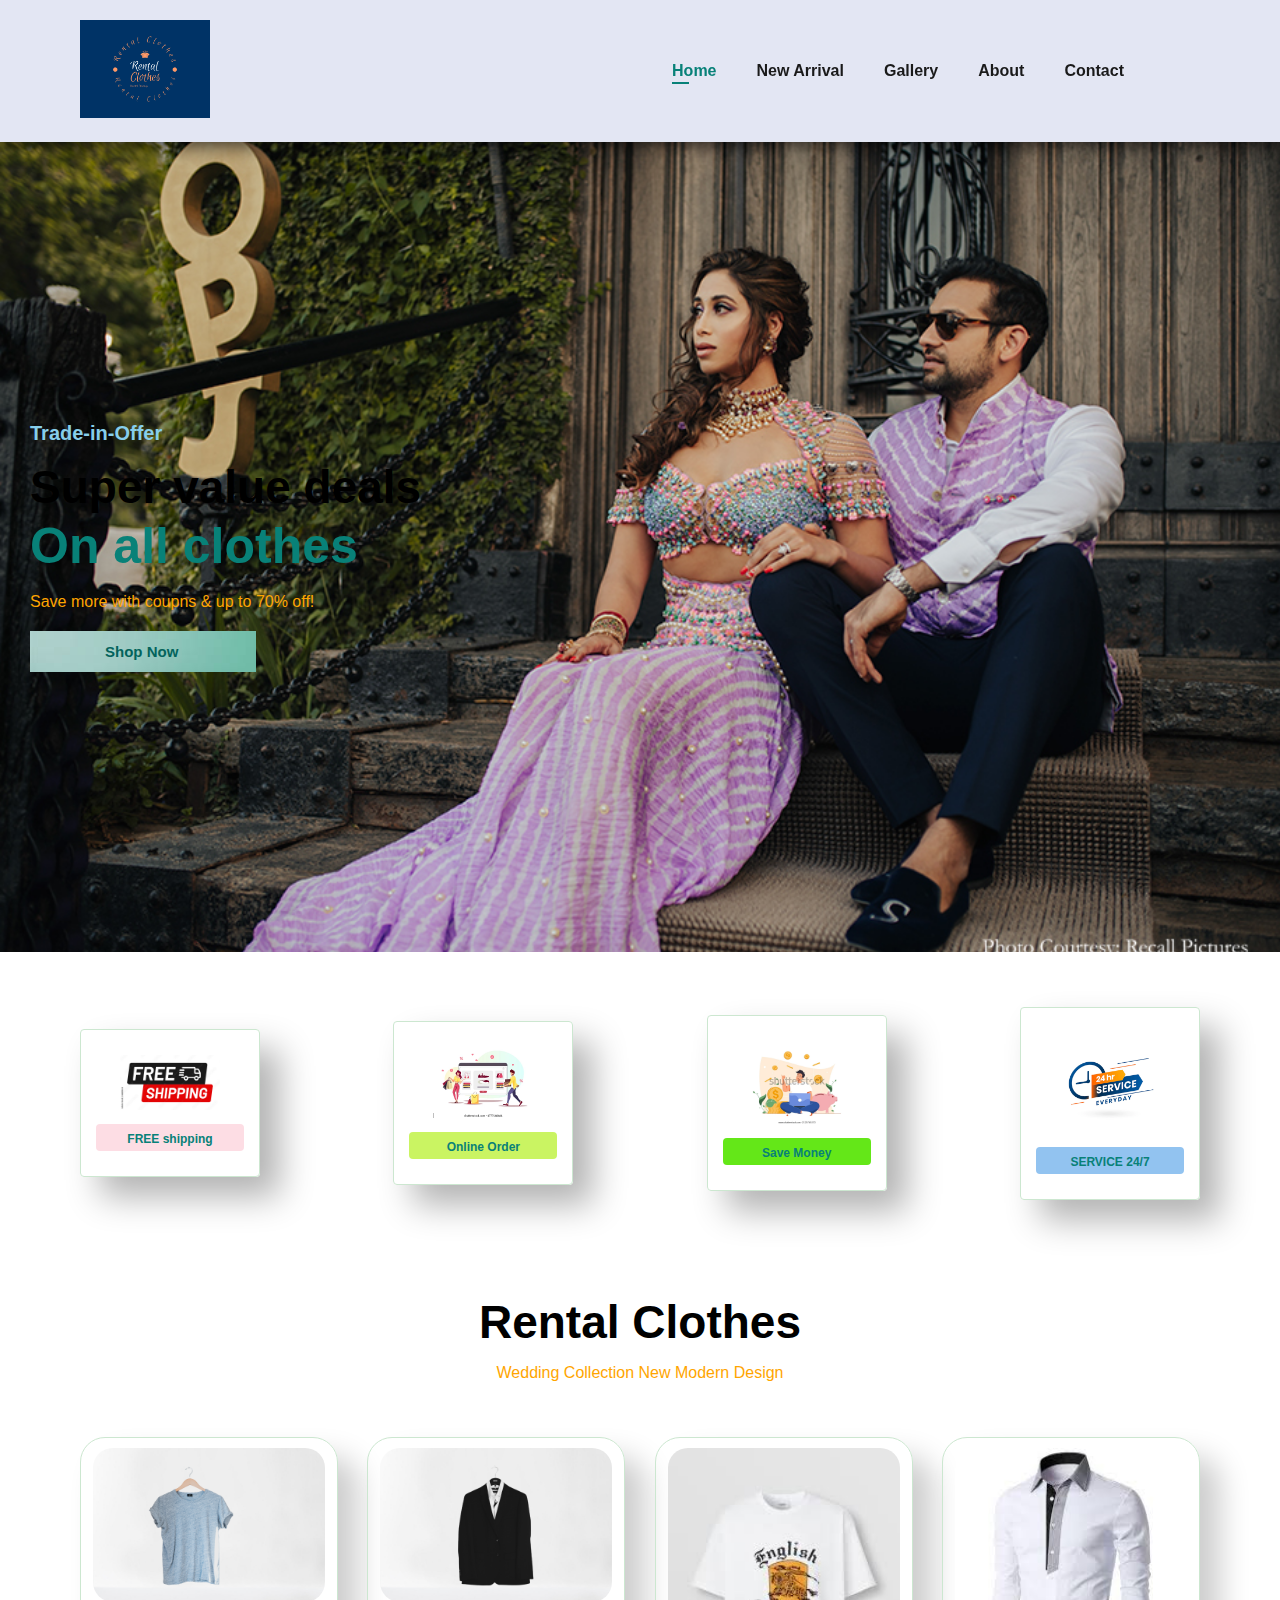
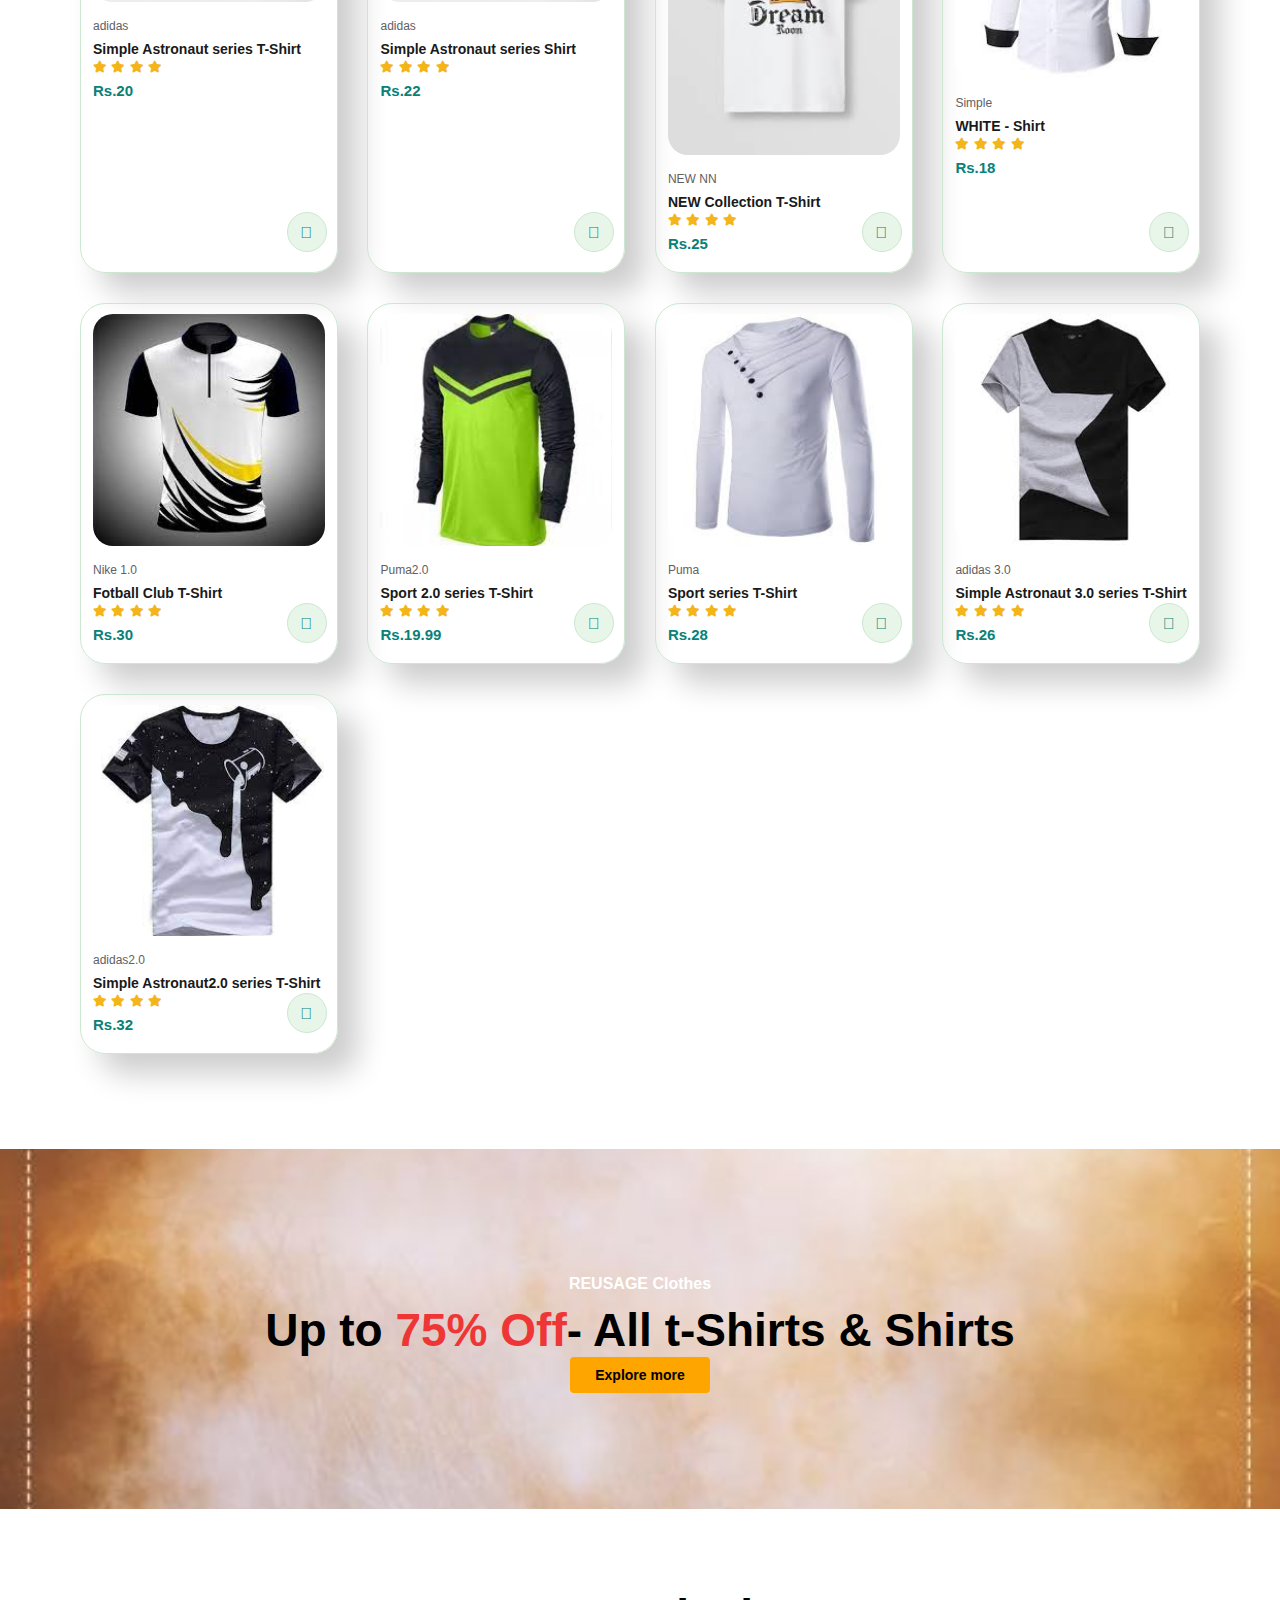
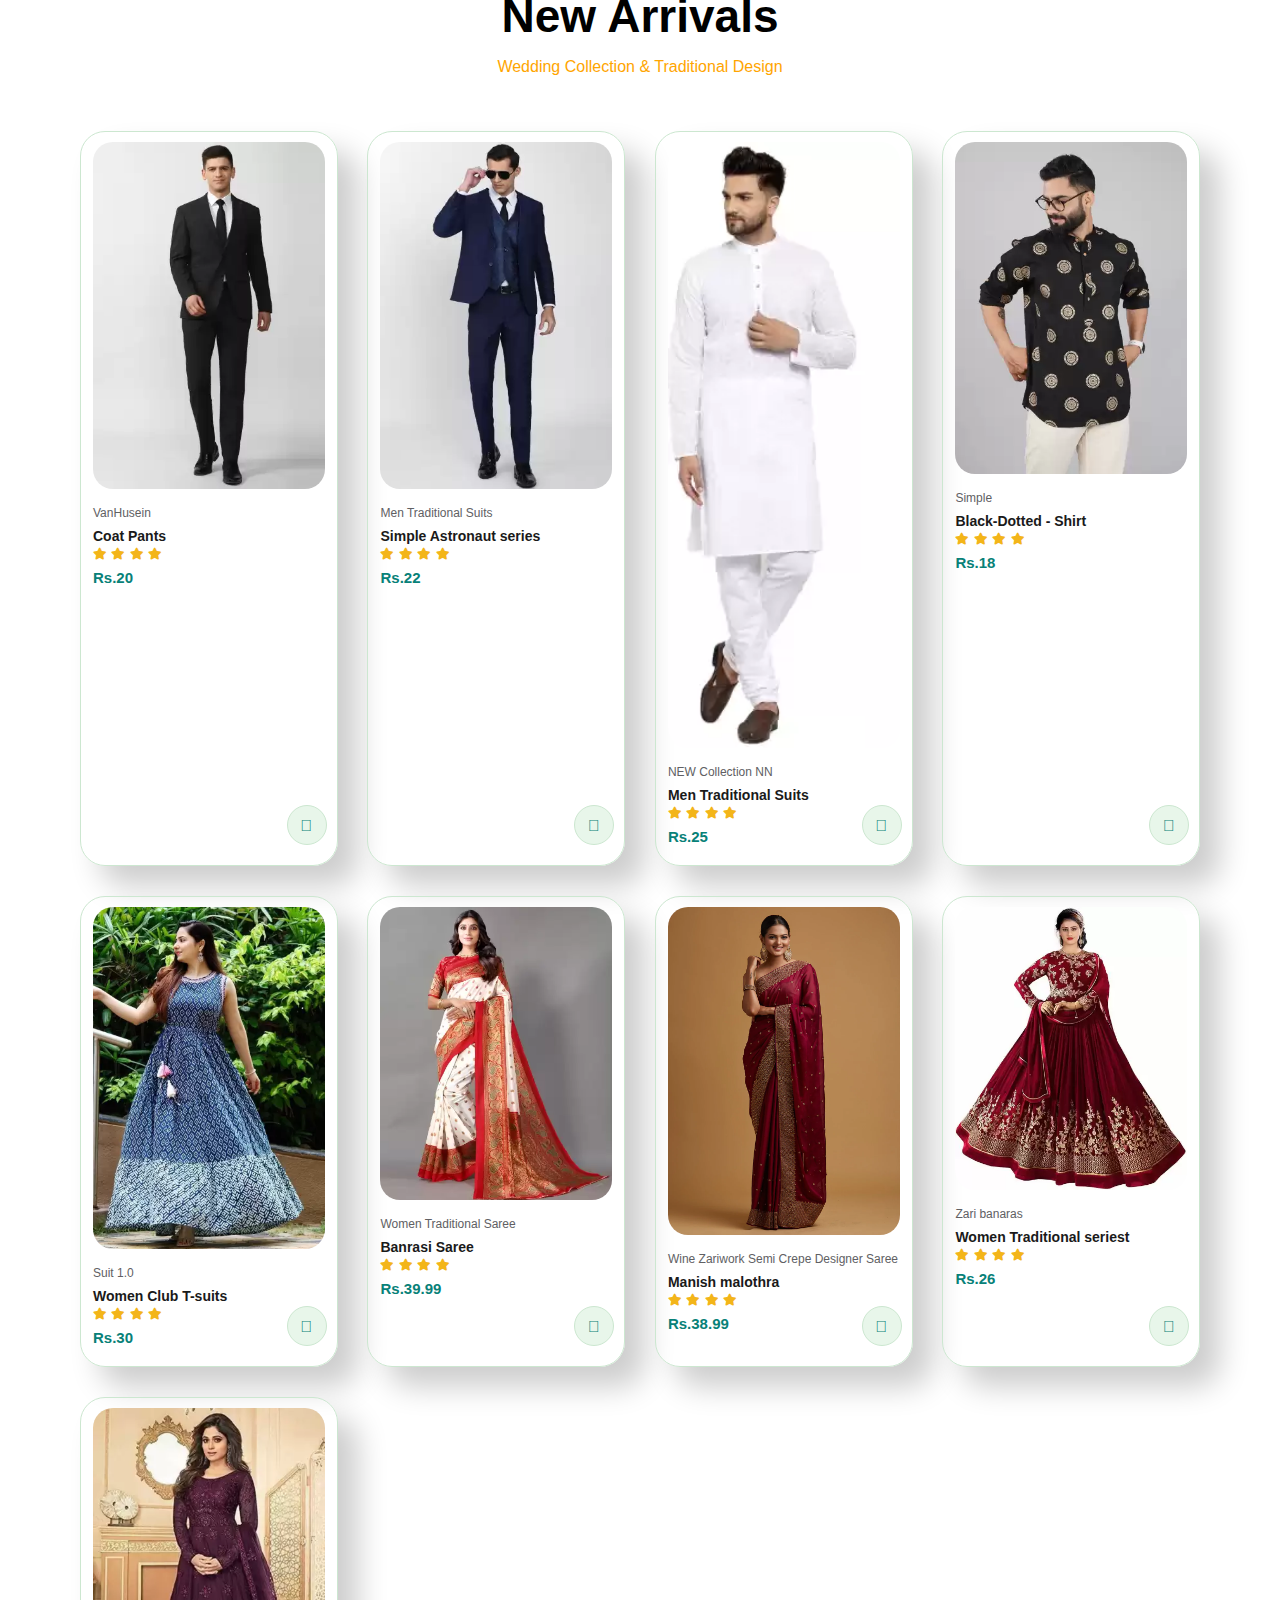
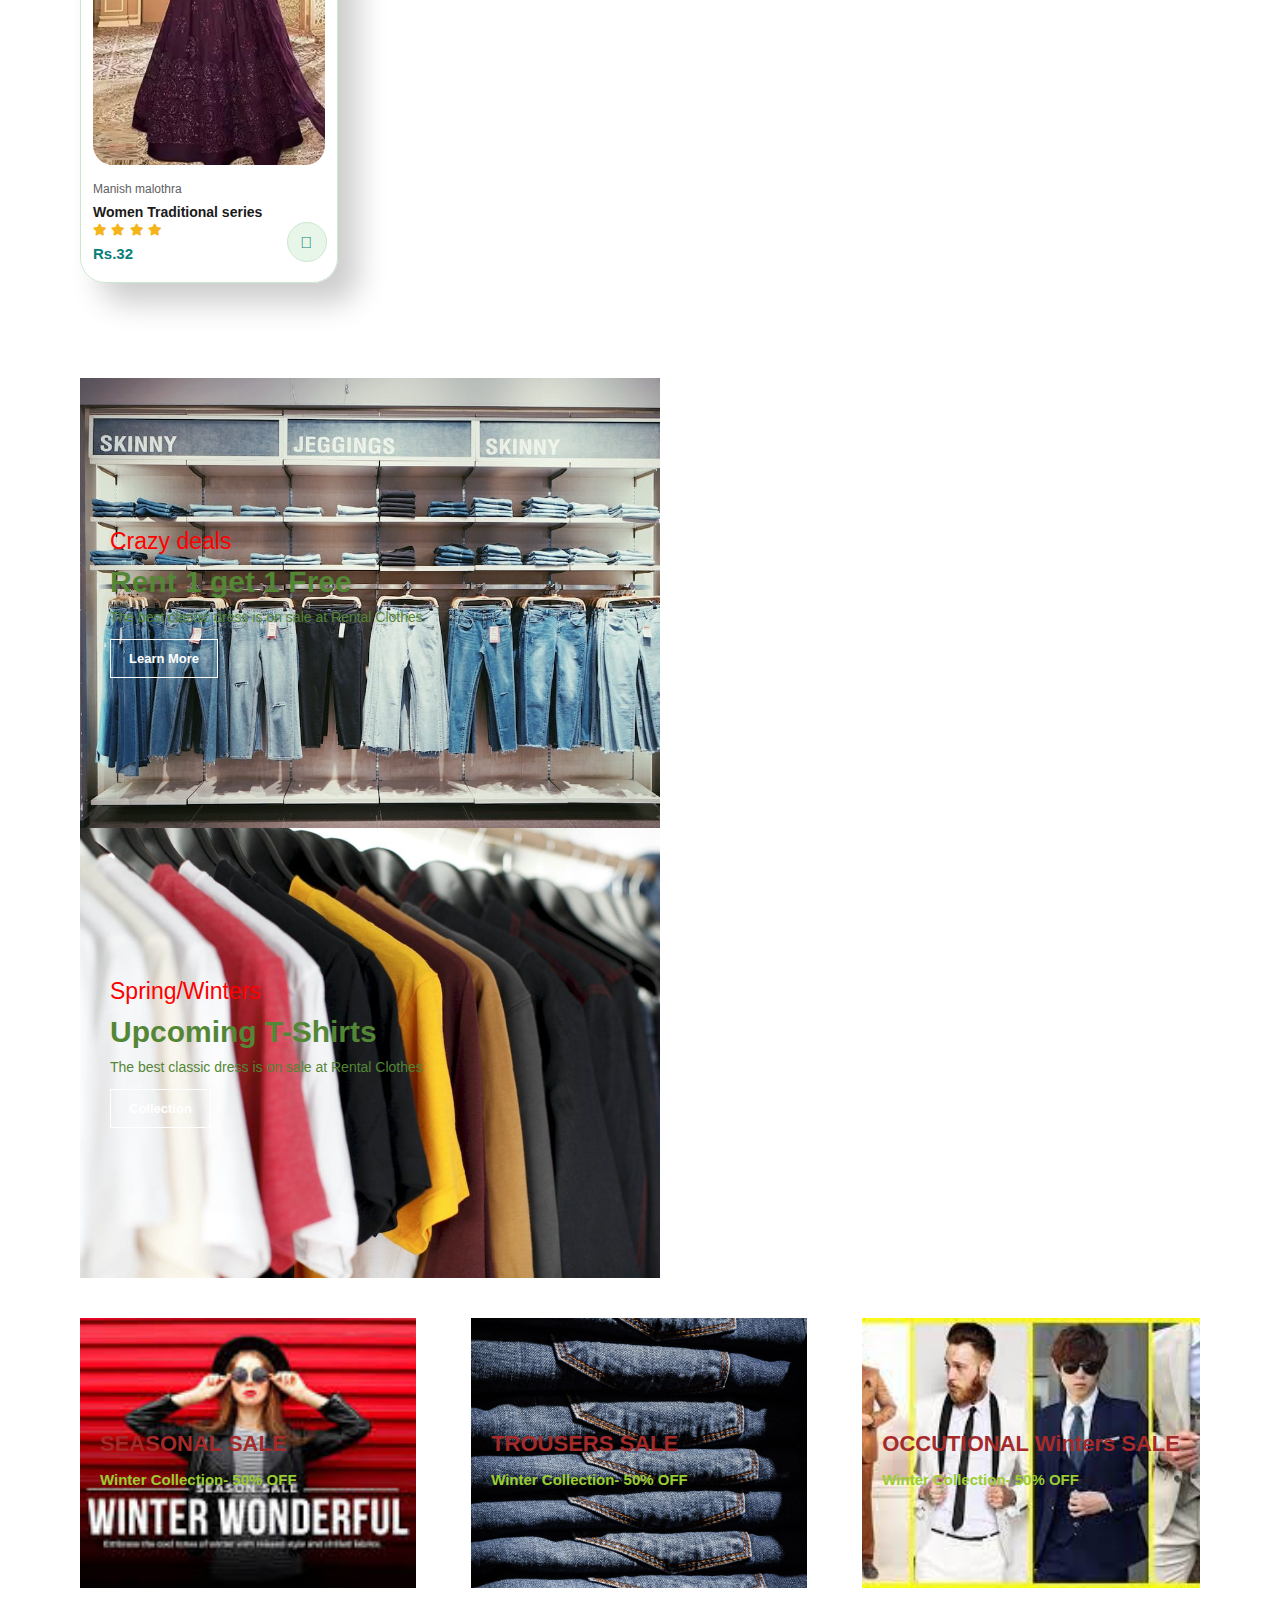
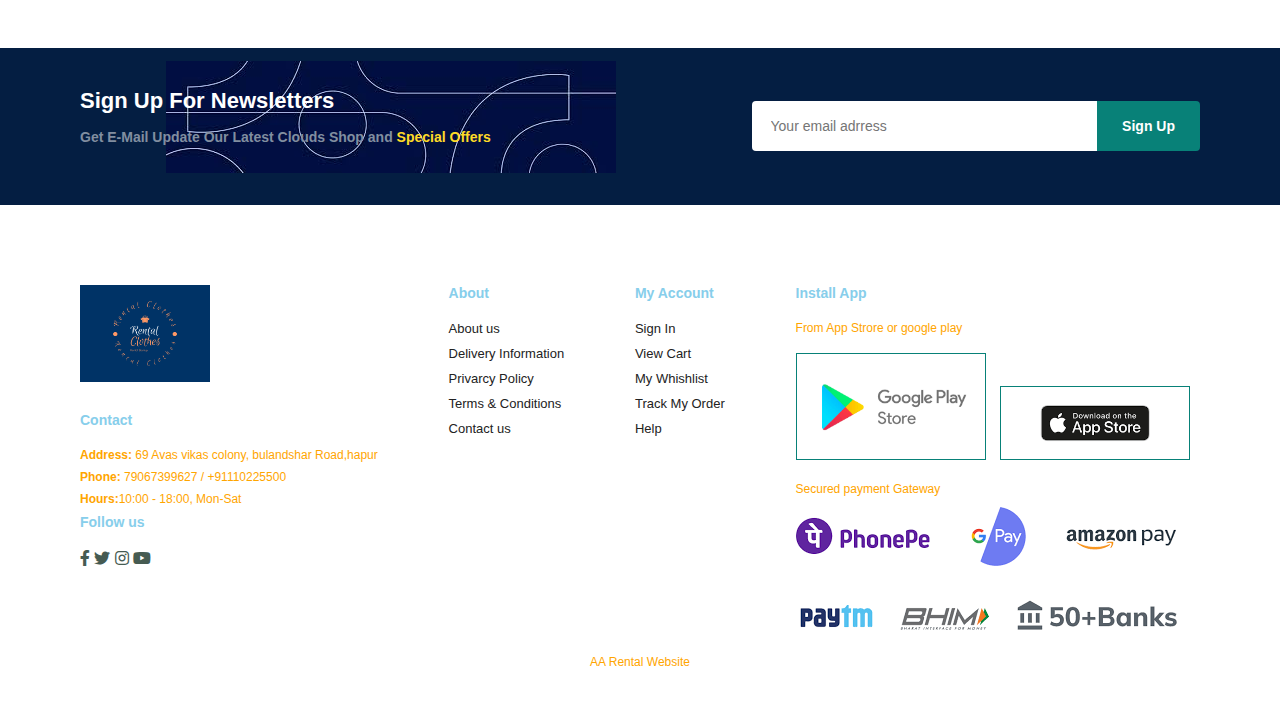
<file: index.html>
<!DOCTYPE html>
<html lang="en">

<head>
    <meta charset="UTF-8">
    <meta http-equiv="X-UA-Compatible" content="IE=edge">
    <meta name="viewport" content="width=device-width, initial-scale=1.0">
    <title>Rental Cloth</title>
    <link rel="stylesheet" href="styles.css">

    <link rel="stylesheet" href="https://pro.fontawesome.com/releases/v5.10.0/css/all.css" />
    
</head>

<body>
    <section id="header">
        <a href="#"><img src="logo.png" class="logo" alt="" width="130em"></a>

        <div>
            <ul id="navbar">
                <li><a class="active" href="Home.html">Home</a></li>
                <li><a href="New Arrival.html">New Arrival</a></li>
                <li><a href="Gallery.html">Gallery</a></li>
                <li><a href="About.html">About</a></li>
                <li><a href="Contact.html">Contact</a></li>
                <li id="lg-bag"><a href="Cart.html"><i class="far fa-shopping-bag"></i></a></li>
                <a href="#" id="close"><i class="far fa-times"></i></a>




            </ul>
        </div>
        <div id="mobile">
            <a href="Cart.html"><i class="far fa-shopping-bag"></i></a>
            <i id="bar" class="fas fa-outdent"></i>
        </div>


    </section>

    <section id="hero">
        <h4>Trade-in-Offer</h4>
        <h2>Super value deals</h2>
        <h1>On all clothes</h1>
        <p>Save more with coupns & up to 70% off! </p>
        <button>Shop Now</button>


    </section>

    <section id="feature" class="section-p1">
        <div class="fe-box">
            <img src="fe shipping.jpg " width="95em" alt="">
            <h6>FREE shipping</h6>

        </div>
        <div class="fe-box">
            <img src="online order.webp " width="95em" alt="">
            <h6>Online Order</h6>

        </div>
        <div class="fe-box">
            <img src="save money.webp " width="95em" alt="">
            <h6>Save Money</h6>

        </div>
        <div class="fe-box">
            <img src="service 24.webp" width="95em" alt="">
            <h6>SERVICE 24/7 </h6>

        </div>
    </section>
    <section id="product1" class="section-p1">
        <h2>Rental Clothes </h2>
        <P> Wedding Collection New Modern Design</P>
        <div class="pro-container">

            <div class="pro">
                <img src="nc2.png" alt="">
                <div class="des">
                    <span>adidas</span>
                    <h5>Simple Astronaut series T-Shirt</h5>
                    <div class="star">
                        <i class="fas fa-star"></i>
                        <i class="fas fa-star"></i>
                        <i class="fas fa-star"></i>
                        <i class="fas fa-star"></i>
                    </div>
                    <h4>Rs.20</h4>
                </div>
                <a href="#"><i class="fal fa-shopping-cart cart"></i></a>


            </div>
            <div class="pro">
                <img src="nc3.png" alt="">
                <div class="des">
                    <span>adidas</span>
                    <h5>Simple Astronaut series Shirt</h5>
                    <div class="star">
                        <i class="fas fa-star"></i>
                        <i class="fas fa-star"></i>
                        <i class="fas fa-star"></i>
                        <i class="fas fa-star"></i>
                    </div>
                    <h4>Rs.22</h4>
                </div>
                <a href="#"><i class="fal fa-shopping-cart cart"></i></a>


            </div>
            <div class="pro">
                <img src="T7.jpg" alt="">
                <div class="des">
                    <span>NEW NN</span>
                    <h5>NEW Collection T-Shirt</h5>
                    <div class="star">
                        <i class="fas fa-star"></i>
                        <i class="fas fa-star"></i>
                        <i class="fas fa-star"></i>
                        <i class="fas fa-star"></i>
                    </div>
                    <h4>Rs.25</h4>
                </div>
                <a href="#"><i class="fal fa-shopping-cart cart"></i></a>


            </div>
            <div class="pro">
                <img src="T6.jpg" alt="">
                <div class="des">
                    <span>Simple</span>
                    <h5>WHITE - Shirt</h5>
                    <div class="star">
                        <i class="fas fa-star"></i>
                        <i class="fas fa-star"></i>
                        <i class="fas fa-star"></i>
                        <i class="fas fa-star"></i>
                    </div>
                    <h4>Rs.18</h4>
                </div>
                <a href="#"><i class="fal fa-shopping-cart cart"></i></a>


            </div>
            <div class="pro">
                <img src="T5.jpg" alt="">
                <div class="des">
                    <span>Nike 1.0</span>
                    <h5>Fotball Club T-Shirt</h5>
                    <div class="star">
                        <i class="fas fa-star"></i>
                        <i class="fas fa-star"></i>
                        <i class="fas fa-star"></i>
                        <i class="fas fa-star"></i>
                    </div>
                    <h4>Rs.30</h4>
                </div>
                <a href="#"><i class="fal fa-shopping-cart cart"></i></a>


            </div>
            <div class="pro">
                <img src="T4.jpg" alt="">
                <div class="des">
                    <span>Puma2.0</span>
                    <h5>Sport 2.0 series T-Shirt</h5>
                    <div class="star">
                        <i class="fas fa-star"></i>
                        <i class="fas fa-star"></i>
                        <i class="fas fa-star"></i>
                        <i class="fas fa-star"></i>
                    </div>
                    <h4>Rs.19.99</h4>
                </div>
                <a href="#"><i class="fal fa-shopping-cart cart"></i></a>


            </div>
            <div class="pro">
                <img src="T3.jpg" alt="">
                <div class="des">
                    <span>Puma</span>
                    <h5>Sport series T-Shirt</h5>
                    <div class="star">
                        <i class="fas fa-star"></i>
                        <i class="fas fa-star"></i>
                        <i class="fas fa-star"></i>
                        <i class="fas fa-star"></i>
                    </div>
                    <h4>Rs.28</h4>
                </div>
                <a href="#"><i class="fal fa-shopping-cart cart"></i></a>


            </div>
            <div class="pro">
                <img src="T2.jpg" alt="">
                <div class="des">
                    <span>adidas 3.0</span>
                    <h5>Simple Astronaut 3.0 series T-Shirt</h5>
                    <div class="star">
                        <i class="fas fa-star"></i>
                        <i class="fas fa-star"></i>
                        <i class="fas fa-star"></i>
                        <i class="fas fa-star"></i>
                    </div>
                    <h4>Rs.26</h4>
                </div>
                <a href="#"><i class="fal fa-shopping-cart cart"></i></a>


            </div>
            <div class="pro">
                <img src="T1.jpg" alt="">
                <div class="des">
                    <span>adidas2.0</span>
                    <h5>Simple Astronaut2.0 series T-Shirt</h5>
                    <div class="star">
                        <i class="fas fa-star"></i>
                        <i class="fas fa-star"></i>
                        <i class="fas fa-star"></i>
                        <i class="fas fa-star"></i>
                    </div>
                    <h4>Rs.32</h4>
                </div>
                <a href="#"><i class="fal fa-shopping-cart cart"></i></a>


            </div>
        </div>

    </section>
    <section id="banner" class="section-m1">

        <h4>REUSAGE Clothes</h4>
        <h2>Up to <span>75% Off</span>- All t-Shirts & Shirts</h2>
        <button class="normal">Explore more</button>

    </section>
    <section id="product1" class="section-p1">
        <h2>New Arrivals </h2>
        <P> Wedding Collection & Traditional Design</P>
        <div class="pro-container">

            <div class="pro">
                <img src="Tr9.webp" alt="">
                <div class="des">
                    <span>VanHusein</span>
                    <h5>Coat Pants</h5>
                    <div class="star">
                        <i class="fas fa-star"></i>
                        <i class="fas fa-star"></i>
                        <i class="fas fa-star"></i>
                        <i class="fas fa-star"></i>
                    </div>
                    <h4>Rs.20</h4>
                </div>
                <a href="#"><i class="fal fa-shopping-cart cart"></i></a>


            </div>
            <div class="pro">
                <img src="Tr8.webp" alt="">
                <div class="des">
                    <span>Men Traditional Suits</span>
                    <h5>Simple Astronaut series </h5>
                    <div class="star">
                        <i class="fas fa-star"></i>
                        <i class="fas fa-star"></i>
                        <i class="fas fa-star"></i>
                        <i class="fas fa-star"></i>
                    </div>
                    <h4>Rs.22</h4>
                </div>
                <a href="#"><i class="fal fa-shopping-cart cart"></i></a>


            </div>
            <div class="pro">
                <img src="Tr7.webp" alt="">
                <div class="des">
                    <span>NEW Collection NN</span>
                    <h5>Men Traditional Suits</h5>
                    <div class="star">
                        <i class="fas fa-star"></i>
                        <i class="fas fa-star"></i>
                        <i class="fas fa-star"></i>
                        <i class="fas fa-star"></i>
                    </div>
                    <h4>Rs.25</h4>
                </div>
                <a href="#"><i class="fal fa-shopping-cart cart"></i></a>


            </div>
            <div class="pro">
                <img src="Tr6.webp" alt="">
                <div class="des">
                    <span>Simple</span>
                    <h5> Black-Dotted - Shirt</h5>
                    <div class="star">
                        <i class="fas fa-star"></i>
                        <i class="fas fa-star"></i>
                        <i class="fas fa-star"></i>
                        <i class="fas fa-star"></i>
                    </div>
                    <h4>Rs.18</h4>
                </div>
                <a href="#"><i class="fal fa-shopping-cart cart"></i></a>


            </div>
            <div class="pro">
                <img src="Tr4.webp" alt="">
                <div class="des">
                    <span>Suit 1.0</span>
                    <h5>Women Club T-suits </h5>
                    <div class="star">
                        <i class="fas fa-star"></i>
                        <i class="fas fa-star"></i>
                        <i class="fas fa-star"></i>
                        <i class="fas fa-star"></i>
                    </div>
                    <h4>Rs.30</h4>
                </div>
                <a href="#"><i class="fal fa-shopping-cart cart"></i></a>


            </div>
            <div class="pro">
                <img src="Tr5.webp" alt="">
                <div class="des">
                    <span>Women Traditional Saree</span>
                    <h5>Banrasi Saree</h5>
                    <div class="star">
                        <i class="fas fa-star"></i>
                        <i class="fas fa-star"></i>
                        <i class="fas fa-star"></i>
                        <i class="fas fa-star"></i>
                    </div>
                    <h4>Rs.39.99</h4>
                </div>
                <a href="#"><i class="fal fa-shopping-cart cart"></i></a>


            </div>
            <div class="pro">
                <img src="Tr10.webp" alt="">
                <div class="des">
                    <span>Wine Zariwork Semi Crepe Designer Saree</span>
                    <h5>Manish malothra</h5>
                    <div class="star">
                        <i class="fas fa-star"></i>
                        <i class="fas fa-star"></i>
                        <i class="fas fa-star"></i>
                        <i class="fas fa-star"></i>
                    </div>
                    <h4>Rs.38.99</h4>
                </div>
                <a href="#"><i class="fal fa-shopping-cart cart"></i></a>


            </div>
            <div class="pro">
                <img src="Tr2.webp" alt="">
                <div class="des">
                    <span>Zari banaras</span>
                    <h5>Women Traditional seriest</h5>
                    <div class="star">
                        <i class="fas fa-star"></i>
                        <i class="fas fa-star"></i>
                        <i class="fas fa-star"></i>
                        <i class="fas fa-star"></i>
                    </div>
                    <h4>Rs.26</h4>
                </div>
                <a href="#"><i class="fal fa-shopping-cart cart"></i></a>


            </div>
            <div class="pro">
                <img src="Tr1.webp" alt="">
                <div class="des">
                    <span>Manish malothra</span>
                    <h5>Women Traditional series</h5>
                    <div class="star">
                        <i class="fas fa-star"></i>
                        <i class="fas fa-star"></i>
                        <i class="fas fa-star"></i>
                        <i class="fas fa-star"></i>
                    </div>
                    <h4>Rs.32</h4>
                </div>
                <a href="#"><i class="fal fa-shopping-cart cart"></i></a>


            </div>
        </div>

    </section>
    <section id="sm-banner" class="section-p1">
        <div class="banner-box">
            <h4>Crazy deals</h4>
            <h2> Rent 1 get 1 Free </h2>
            <span>The best classic dress is on sale at Rental Clothes </span>
            <button class="white">Learn More</button>

        </div>
        <div class="banner-box banner-box2">
            <h4>Spring/Winters</h4>
            <h2>Upcoming T-Shirts </h2>
            <span>The best classic dress is on sale at Rental Clothes </span>
            <button class="white">Collection</button>

        </div>
    </section>
    <section id="banner3">
        <div class="banner-box ">
            <h2>SEASONAL SALE </h2>
            <h3>Winter Collection- 50% OFF</h3>

        </div>
        <div class="banner-box bannerbox2 ">
            <h2>TROUSERS SALE </h2>
            <h3>Winter Collection- 50% OFF</h3>

        </div>
        <div class="banner-box bannerbox3">
            <h2>OCCUTIONAL Winters SALE </h2>
            <h3>Winter Collection- 50% OFF</h3>

        </div>


    </section>
    <section id="newsletter" class="section-p1 section-m1">
        <div class="newstext">
            <h4>Sign Up For Newsletters</h4>
            <p>Get E-Mail Update Our Latest Clouds Shop and <span>Special Offers</span></p>

        </div>
        <div class="Form">
            <input type="text" placeholder="Your email adrress">
            <button class="normal">Sign Up</button>
        </div>

    </section>
    <footer class="section-p1">
        <div class="col">
            <img class="logo" src="logo.png" width="130em" alt="">

            <h4>Contact</h4>
            <p><strong>Address:</strong> 69 Avas vikas colony, bulandshar Road,hapur</p>
            <p><Strong>Phone:</Strong> 79067399627 / +91110225500</p>
            <p><Strong>Hours:</Strong>10:00 - 18:00, Mon-Sat</p>

            <div class="follow">
                <H4>Follow us</H4>
                <div class="icon">
                    <i class="fab fa-facebook-f"></i>
                    <i class="fab fa-twitter"></i>
                    <i class="fab fa-instagram"></i>
                    <i class="fab fa-youtube"></i>
                </div>
            </div>
        </div>
        <div class="col">
            <h4>About</h4>
            <a href="#">About us</a>
            <a href="#">Delivery Information</a>
            <a href="#">Privarcy Policy</a>
            <a href="#">Terms & Conditions</a>
            <a href="#">Contact us</a>

        </div>

        <div class="col">
            <h4>My Account</h4>
            <a href="#">Sign In</a>
            <a href="#">View Cart</a>
            <a href="#">My Whishlist</a>
            <a href="#">Track My Order</a>
            <a href="#">Help</a>

        </div>
        <div class="col install">
            <h4>Install App</h4>
            <p>From App Strore or google play</p>
            <div class="row">
                <img src="playstore.png" width="190em" alt="playstore">
                <img src="apple store.png" width="190em">

            </div>
            <p> Secured payment Gateway </p>
            <img src="payment gateway.png" alt="Payment">


        </div>
        <div class="copyright">
            <p> AA Rental Website </p>
        </div>
    </footer>

    <script src="script.js"></script>

</body>

</html>
</file>
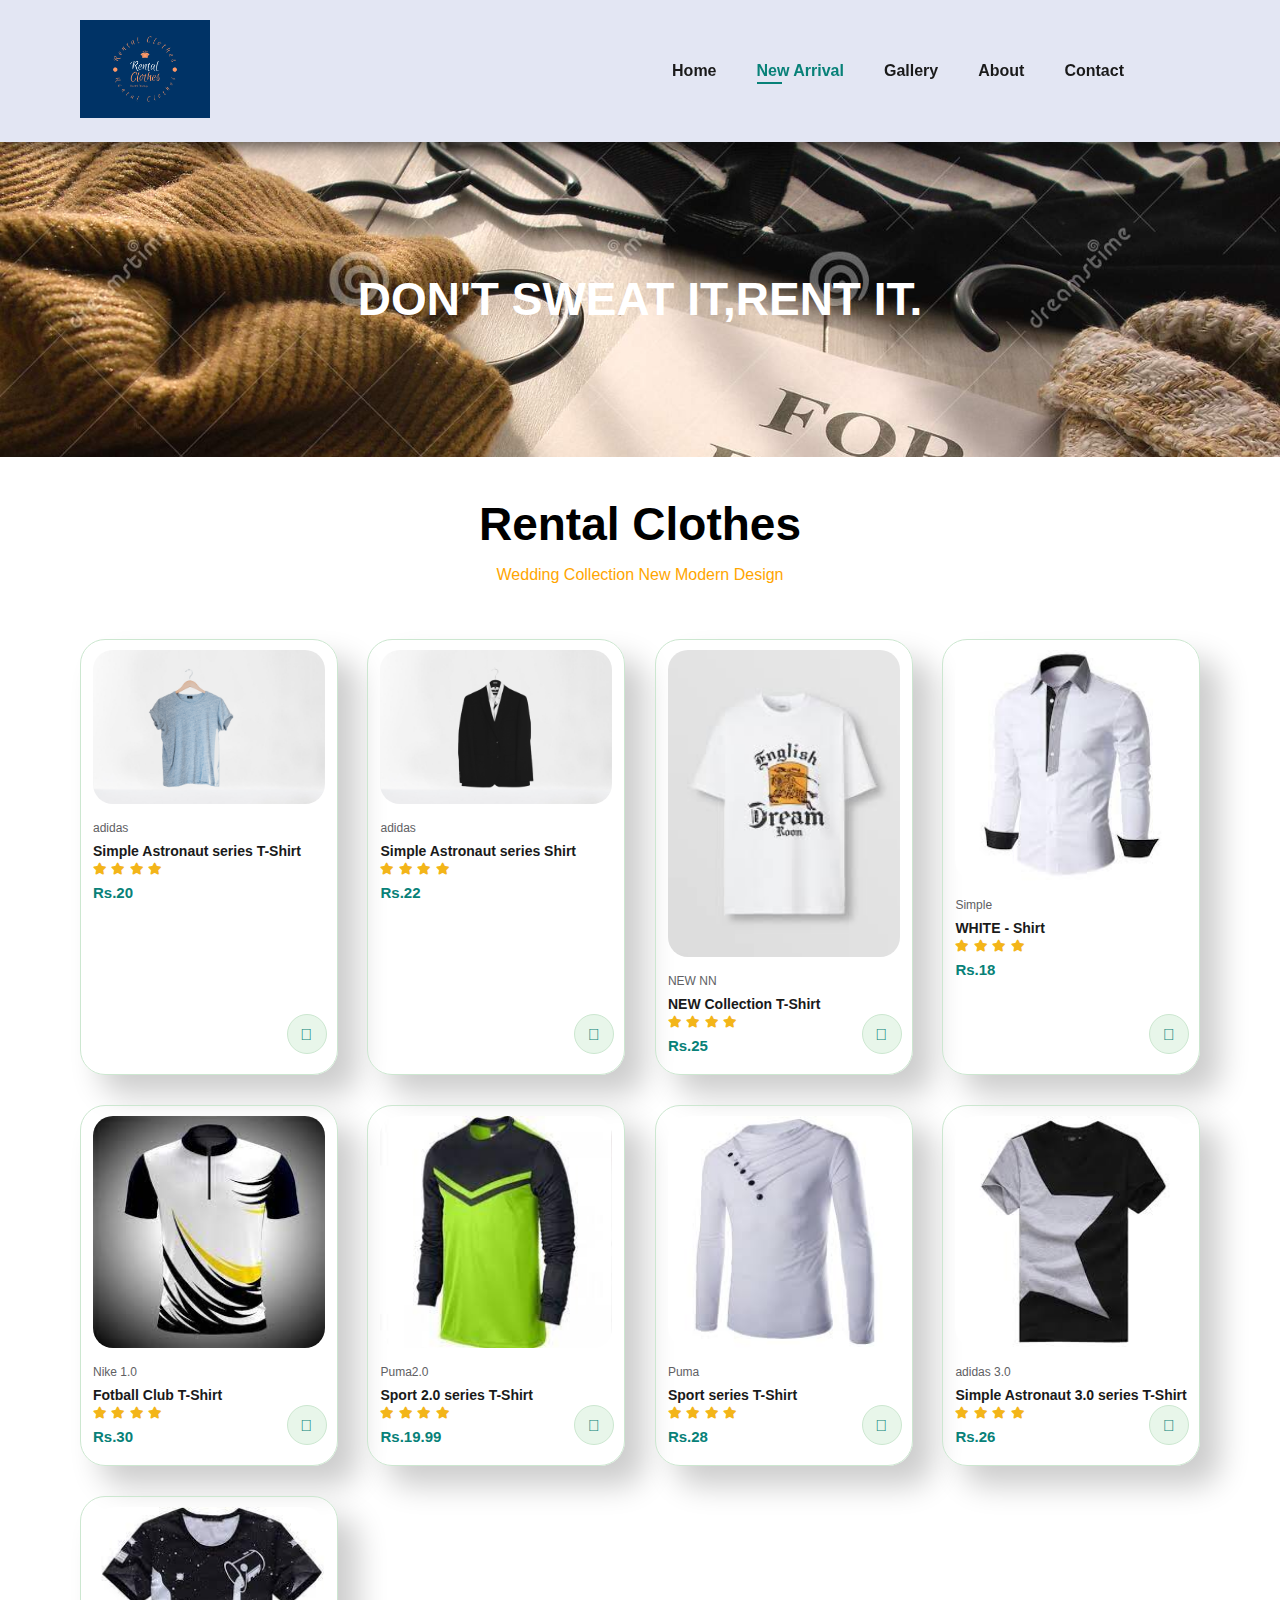
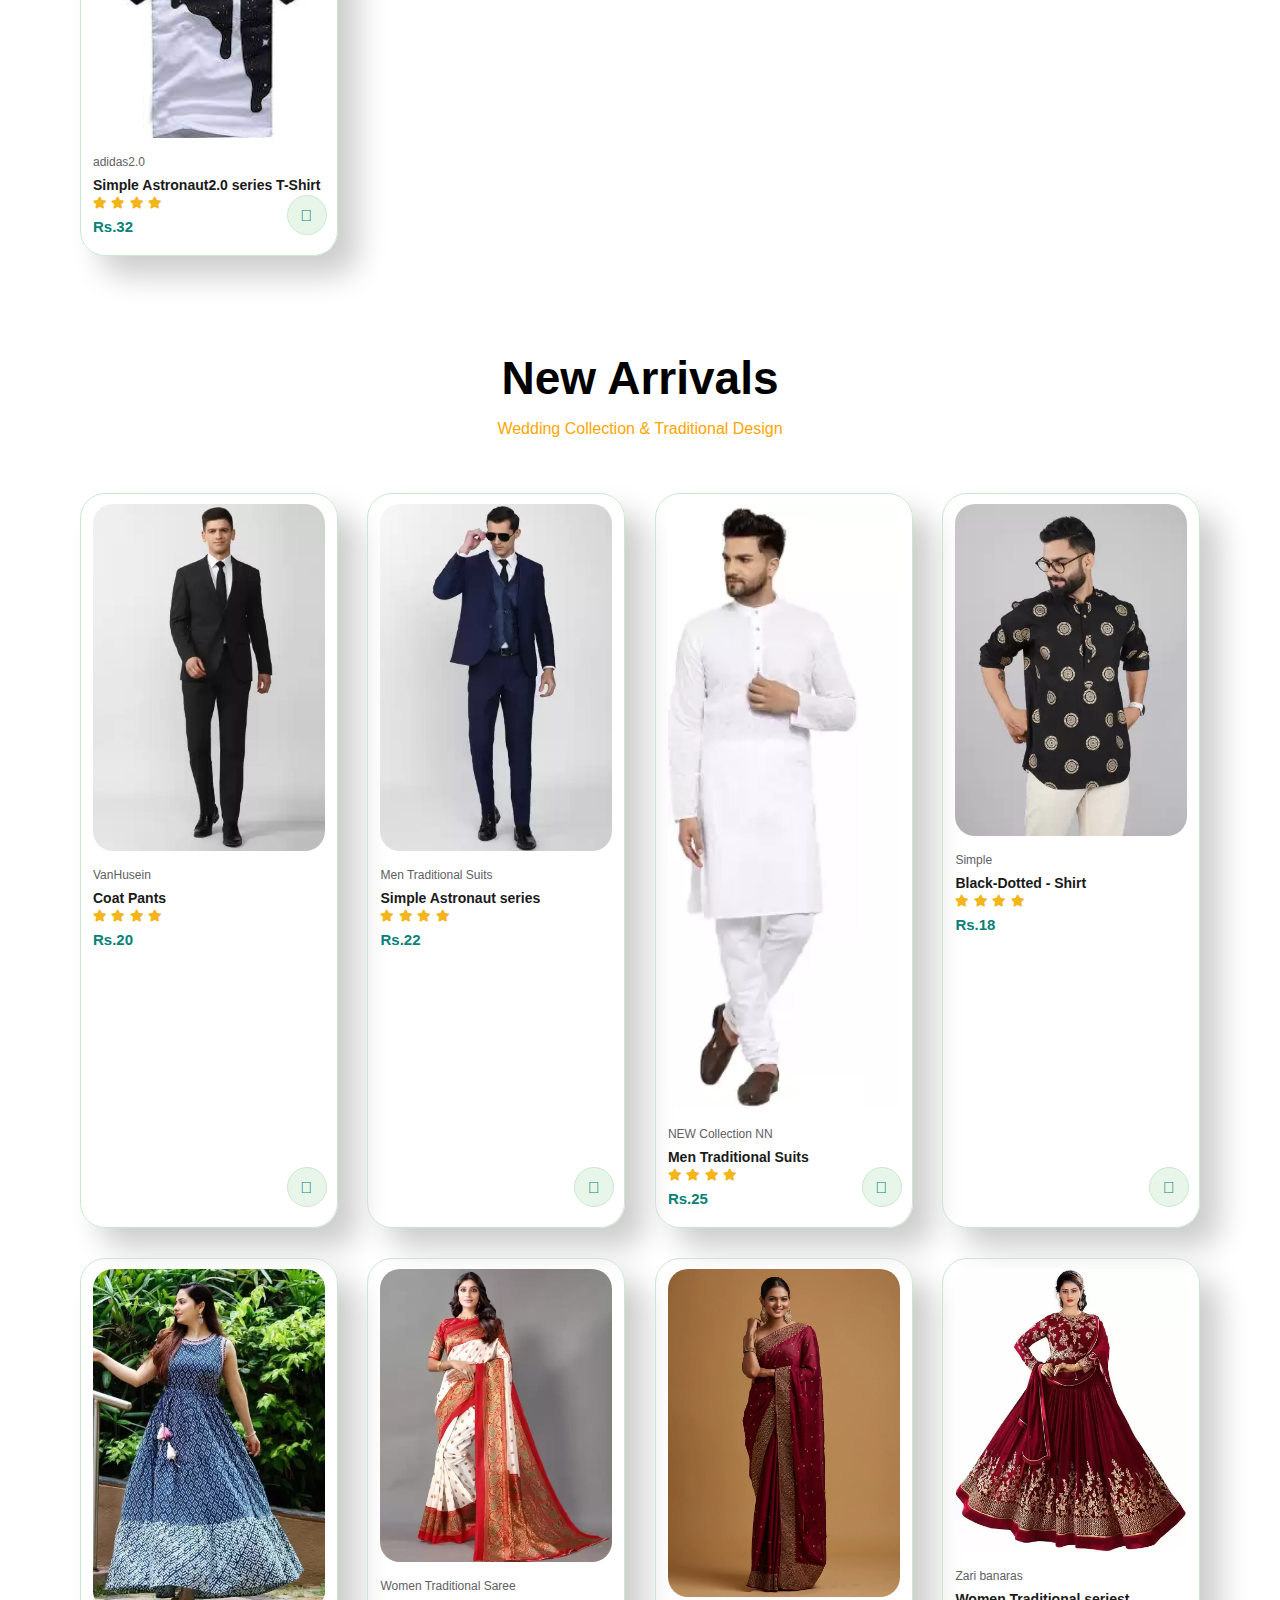
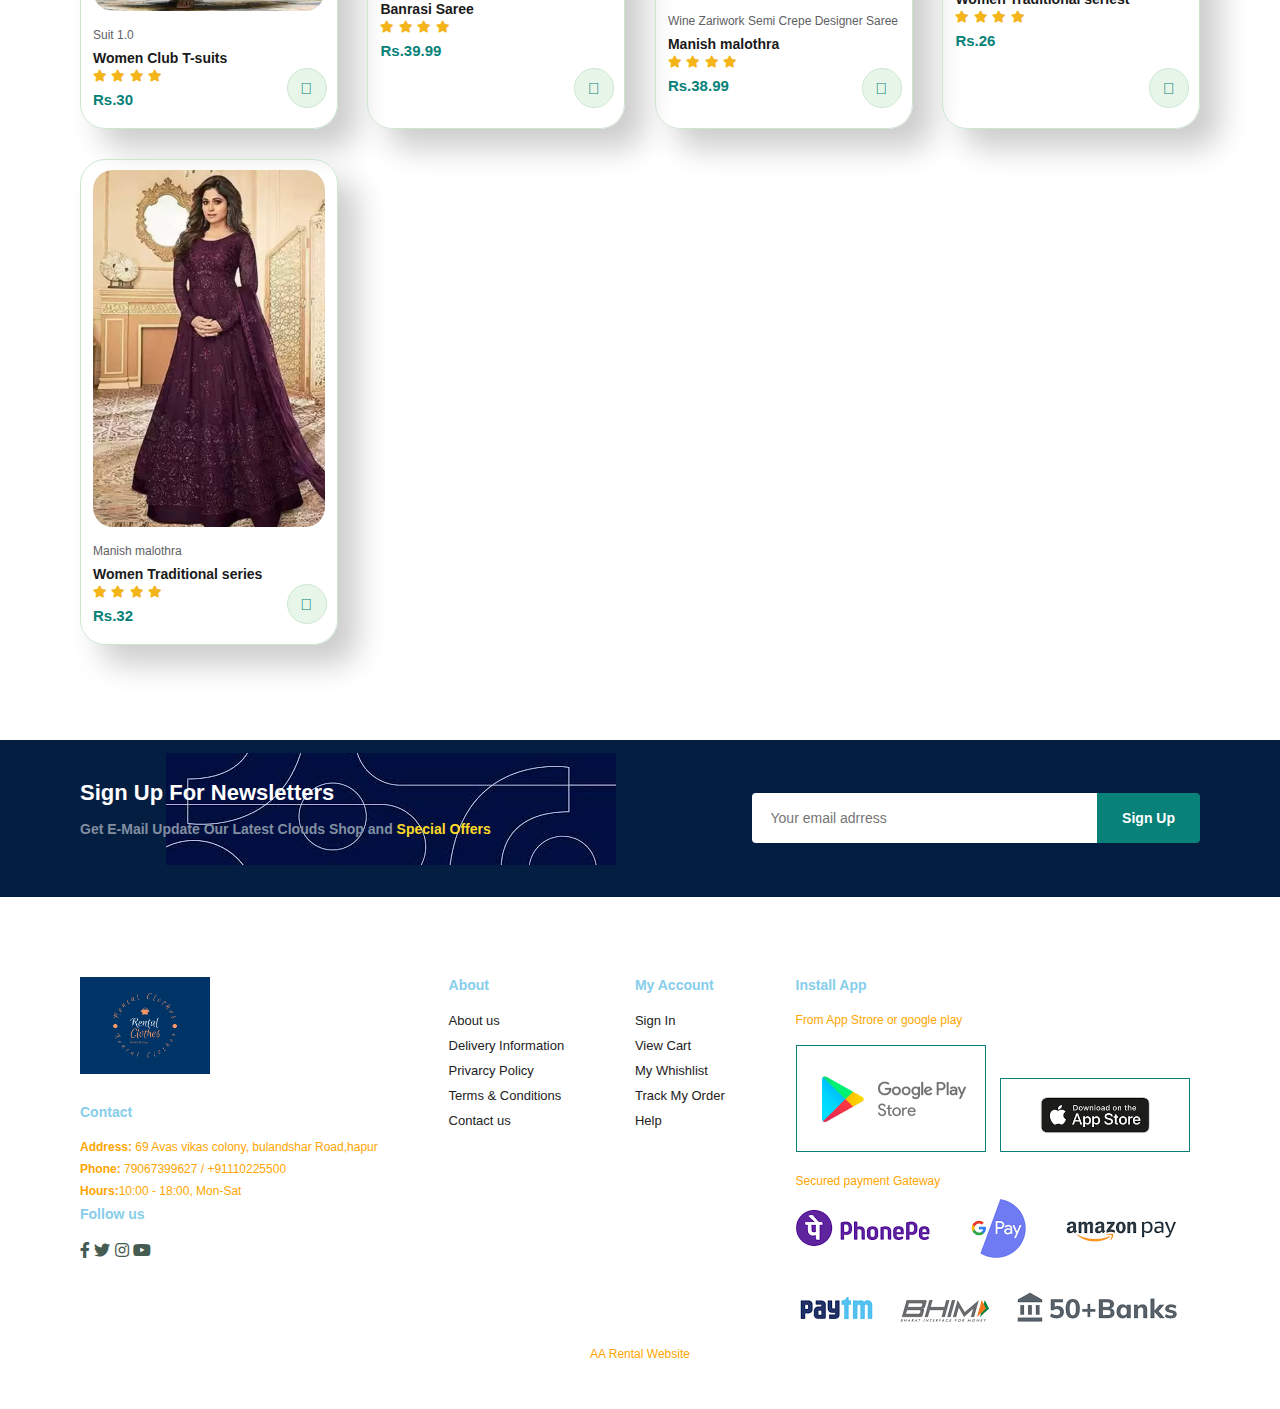
<file: shop.html>
<!DOCTYPE html>
<html lang="en">

<head>
    <meta charset="UTF-8">
    <meta http-equiv="X-UA-Compatible" content="IE=edge">
    <meta name="viewport" content="width=device-width, initial-scale=1.0">
    <title>Rental Cloth</title>
    <link rel="stylesheet" href="styles.css">

    <link rel="stylesheet" href="https://pro.fontawesome.com/releases/v5.10.0/css/all.css" />
    
</head>

<body>
    <section id="header">
        <a href="#"><img src="logo.png" class="logo" alt="" width="130em"></a>

        <div>
            <ul id="navbar">
                <li><a  href="Home.html">Home</a></li>
                <li><a class="active" href="New Arrival.html">New Arrival</a></li>
                <li><a href="Gallery.html">Gallery</a></li>
                <li><a href="About.html">About</a></li>
                <li><a href="Contact.html">Contact</a></li>
                <li id="lg-bag"><a href="Cart.html"><i class="far fa-shopping-bag"></i></a></li>
                <a href="#" id="close"><i class="far fa-times"></i></a>




            </ul>
        </div>
        <div id="mobile">
            <a href="Cart.html"><i class="far fa-shopping-bag"></i></a>
            <i id="bar" class="fas fa-outdent"></i>
        </div>


    </section>

    <section id="page-header">
        <h2>DON'T SWEAT IT,RENT IT.</h2>
        <!-- <p>Save more with coupns & up to 70% off! </p> -->


    </section>
    <section id="product1" class="section-p1">
        <h2>Rental Clothes </h2>
        <P> Wedding Collection New Modern Design</P>
        <div class="pro-container">

            <div class="pro">
                <img src="nc2.png" alt="">
                <div class="des">
                    <span>adidas</span>
                    <h5>Simple Astronaut series T-Shirt</h5>
                    <div class="star">
                        <i class="fas fa-star"></i>
                        <i class="fas fa-star"></i>
                        <i class="fas fa-star"></i>
                        <i class="fas fa-star"></i>
                    </div>
                    <h4>Rs.20</h4>
                </div>
                <a href="#"><i class="fal fa-shopping-cart cart"></i></a>


            </div>
            <div class="pro">
                <img src="nc3.png" alt="">
                <div class="des">
                    <span>adidas</span>
                    <h5>Simple Astronaut series Shirt</h5>
                    <div class="star">
                        <i class="fas fa-star"></i>
                        <i class="fas fa-star"></i>
                        <i class="fas fa-star"></i>
                        <i class="fas fa-star"></i>
                    </div>
                    <h4>Rs.22</h4>
                </div>
                <a href="#"><i class="fal fa-shopping-cart cart"></i></a>


            </div>
            <div class="pro">
                <img src="T7.jpg" alt="">
                <div class="des">
                    <span>NEW NN</span>
                    <h5>NEW Collection T-Shirt</h5>
                    <div class="star">
                        <i class="fas fa-star"></i>
                        <i class="fas fa-star"></i>
                        <i class="fas fa-star"></i>
                        <i class="fas fa-star"></i>
                    </div>
                    <h4>Rs.25</h4>
                </div>
                <a href="#"><i class="fal fa-shopping-cart cart"></i></a>


            </div>
            <div class="pro">
                <img src="T6.jpg" alt="">
                <div class="des">
                    <span>Simple</span>
                    <h5>WHITE - Shirt</h5>
                    <div class="star">
                        <i class="fas fa-star"></i>
                        <i class="fas fa-star"></i>
                        <i class="fas fa-star"></i>
                        <i class="fas fa-star"></i>
                    </div>
                    <h4>Rs.18</h4>
                </div>
                <a href="#"><i class="fal fa-shopping-cart cart"></i></a>


            </div>
            <div class="pro">
                <img src="T5.jpg" alt="">
                <div class="des">
                    <span>Nike 1.0</span>
                    <h5>Fotball Club T-Shirt</h5>
                    <div class="star">
                        <i class="fas fa-star"></i>
                        <i class="fas fa-star"></i>
                        <i class="fas fa-star"></i>
                        <i class="fas fa-star"></i>
                    </div>
                    <h4>Rs.30</h4>
                </div>
                <a href="#"><i class="fal fa-shopping-cart cart"></i></a>


            </div>
            <div class="pro">
                <img src="T4.jpg" alt="">
                <div class="des">
                    <span>Puma2.0</span>
                    <h5>Sport 2.0 series T-Shirt</h5>
                    <div class="star">
                        <i class="fas fa-star"></i>
                        <i class="fas fa-star"></i>
                        <i class="fas fa-star"></i>
                        <i class="fas fa-star"></i>
                    </div>
                    <h4>Rs.19.99</h4>
                </div>
                <a href="#"><i class="fal fa-shopping-cart cart"></i></a>


            </div>
            <div class="pro">
                <img src="T3.jpg" alt="">
                <div class="des">
                    <span>Puma</span>
                    <h5>Sport series T-Shirt</h5>
                    <div class="star">
                        <i class="fas fa-star"></i>
                        <i class="fas fa-star"></i>
                        <i class="fas fa-star"></i>
                        <i class="fas fa-star"></i>
                    </div>
                    <h4>Rs.28</h4>
                </div>
                <a href="#"><i class="fal fa-shopping-cart cart"></i></a>


            </div>
            <div class="pro">
                <img src="T2.jpg" alt="">
                <div class="des">
                    <span>adidas 3.0</span>
                    <h5>Simple Astronaut 3.0 series T-Shirt</h5>
                    <div class="star">
                        <i class="fas fa-star"></i>
                        <i class="fas fa-star"></i>
                        <i class="fas fa-star"></i>
                        <i class="fas fa-star"></i>
                    </div>
                    <h4>Rs.26</h4>
                </div>
                <a href="#"><i class="fal fa-shopping-cart cart"></i></a>


            </div>
            <div class="pro">
                <img src="T1.jpg" alt="">
                <div class="des">
                    <span>adidas2.0</span>
                    <h5>Simple Astronaut2.0 series T-Shirt</h5>
                    <div class="star">
                        <i class="fas fa-star"></i>
                        <i class="fas fa-star"></i>
                        <i class="fas fa-star"></i>
                        <i class="fas fa-star"></i>
                    </div>
                    <h4>Rs.32</h4>
                </div>
                <a href="#"><i class="fal fa-shopping-cart cart"></i></a>


            </div>
        </div>

    </section>
    <section id="product1" class="section-p1">
        <h2>New Arrivals </h2>
        <P> Wedding Collection & Traditional Design</P>
        <div class="pro-container">

            <div class="pro">
                <img src="Tr9.webp" alt="">
                <div class="des">
                    <span>VanHusein</span>
                    <h5>Coat Pants</h5>
                    <div class="star">
                        <i class="fas fa-star"></i>
                        <i class="fas fa-star"></i>
                        <i class="fas fa-star"></i>
                        <i class="fas fa-star"></i>
                    </div>
                    <h4>Rs.20</h4>
                </div>
                <a href="#"><i class="fal fa-shopping-cart cart"></i></a>


            </div>
            <div class="pro">
                <img src="Tr8.webp" alt="">
                <div class="des">
                    <span>Men Traditional Suits</span>
                    <h5>Simple Astronaut series </h5>
                    <div class="star">
                        <i class="fas fa-star"></i>
                        <i class="fas fa-star"></i>
                        <i class="fas fa-star"></i>
                        <i class="fas fa-star"></i>
                    </div>
                    <h4>Rs.22</h4>
                </div>
                <a href="#"><i class="fal fa-shopping-cart cart"></i></a>


            </div>
            <div class="pro">
                <img src="Tr7.webp" alt="">
                <div class="des">
                    <span>NEW Collection NN</span>
                    <h5>Men Traditional Suits</h5>
                    <div class="star">
                        <i class="fas fa-star"></i>
                        <i class="fas fa-star"></i>
                        <i class="fas fa-star"></i>
                        <i class="fas fa-star"></i>
                    </div>
                    <h4>Rs.25</h4>
                </div>
                <a href="#"><i class="fal fa-shopping-cart cart"></i></a>


            </div>
            <div class="pro">
                <img src="Tr6.webp" alt="">
                <div class="des">
                    <span>Simple</span>
                    <h5> Black-Dotted - Shirt</h5>
                    <div class="star">
                        <i class="fas fa-star"></i>
                        <i class="fas fa-star"></i>
                        <i class="fas fa-star"></i>
                        <i class="fas fa-star"></i>
                    </div>
                    <h4>Rs.18</h4>
                </div>
                <a href="#"><i class="fal fa-shopping-cart cart"></i></a>


            </div>
            <div class="pro">
                <img src="Tr4.webp" alt="">
                <div class="des">
                    <span>Suit 1.0</span>
                    <h5>Women Club T-suits </h5>
                    <div class="star">
                        <i class="fas fa-star"></i>
                        <i class="fas fa-star"></i>
                        <i class="fas fa-star"></i>
                        <i class="fas fa-star"></i>
                    </div>
                    <h4>Rs.30</h4>
                </div>
                <a href="#"><i class="fal fa-shopping-cart cart"></i></a>


            </div>
            <div class="pro">
                <img src="Tr5.webp" alt="">
                <div class="des">
                    <span>Women Traditional Saree</span>
                    <h5>Banrasi Saree</h5>
                    <div class="star">
                        <i class="fas fa-star"></i>
                        <i class="fas fa-star"></i>
                        <i class="fas fa-star"></i>
                        <i class="fas fa-star"></i>
                    </div>
                    <h4>Rs.39.99</h4>
                </div>
                <a href="#"><i class="fal fa-shopping-cart cart"></i></a>


            </div>
            <div class="pro">
                <img src="Tr10.webp" alt="">
                <div class="des">
                    <span>Wine Zariwork Semi Crepe Designer Saree</span>
                    <h5>Manish malothra</h5>
                    <div class="star">
                        <i class="fas fa-star"></i>
                        <i class="fas fa-star"></i>
                        <i class="fas fa-star"></i>
                        <i class="fas fa-star"></i>
                    </div>
                    <h4>Rs.38.99</h4>
                </div>
                <a href="#"><i class="fal fa-shopping-cart cart"></i></a>


            </div>
            <div class="pro">
                <img src="Tr2.webp" alt="">
                <div class="des">
                    <span>Zari banaras</span>
                    <h5>Women Traditional seriest</h5>
                    <div class="star">
                        <i class="fas fa-star"></i>
                        <i class="fas fa-star"></i>
                        <i class="fas fa-star"></i>
                        <i class="fas fa-star"></i>
                    </div>
                    <h4>Rs.26</h4>
                </div>
                <a href="#"><i class="fal fa-shopping-cart cart"></i></a>


            </div>
            <div class="pro">
                <img src="Tr1.webp" alt="">
                <div class="des">
                    <span>Manish malothra</span>
                    <h5>Women Traditional series</h5>
                    <div class="star">
                        <i class="fas fa-star"></i>
                        <i class="fas fa-star"></i>
                        <i class="fas fa-star"></i>
                        <i class="fas fa-star"></i>
                    </div>
                    <h4>Rs.32</h4>
                </div>
                <a href="#"><i class="fal fa-shopping-cart cart"></i></a>


            </div>
        </div>

    </section>
    <section id="newsletter" class="section-p1 section-m1">
        <div class="newstext">
            <h4>Sign Up For Newsletters</h4>
            <p>Get E-Mail Update Our Latest Clouds Shop and <span>Special Offers</span></p>

        </div>
        <div class="Form">
            <input type="text" placeholder="Your email adrress">
            <button class="normal">Sign Up</button>
        </div>

    </section>
    <footer class="section-p1">
        <div class="col">
            <img class="logo" src="logo.png" width="130em" alt="">

            <h4>Contact</h4>
            <p><strong>Address:</strong> 69 Avas vikas colony, bulandshar Road,hapur</p>
            <p><Strong>Phone:</Strong> 79067399627 / +91110225500</p>
            <p><Strong>Hours:</Strong>10:00 - 18:00, Mon-Sat</p>

            <div class="follow">
                <H4>Follow us</H4>
                <div class="icon">
                    <i class="fab fa-facebook-f"></i>
                    <i class="fab fa-twitter"></i>
                    <i class="fab fa-instagram"></i>
                    <i class="fab fa-youtube"></i>
                </div>
            </div>
        </div>
        <div class="col">
            <h4>About</h4>
            <a href="#">About us</a>
            <a href="#">Delivery Information</a>
            <a href="#">Privarcy Policy</a>
            <a href="#">Terms & Conditions</a>
            <a href="#">Contact us</a>

        </div>

        <div class="col">
            <h4>My Account</h4>
            <a href="#">Sign In</a>
            <a href="#">View Cart</a>
            <a href="#">My Whishlist</a>
            <a href="#">Track My Order</a>
            <a href="#">Help</a>

        </div>
        <div class="col install">
            <h4>Install App</h4>
            <p>From App Strore or google play</p>
            <div class="row">
                <img src="playstore.png" width="190em" alt="playstore">
                <img src="apple store.png" width="190em">

            </div>
            <p> Secured payment Gateway </p>
            <img src="payment gateway.png" alt="Payment">


        </div>
        <div class="copyright">
            <p> AA Rental Website </p>
        </div>
    </footer>

    <script src="script.js"></script>

</body>

</html>
</file>
<file: styles.css>
* {
    margin: 0;
    padding: 0;
    box-sizing: border-box;
    font-family: 'spartan', sans-serif;
}

h1{
    font-size: 50px;
    line-height: 64px;
    color: red;

}

h2{
    font-size: 46px;
    line-height: 54px;
    color: black;
}

h4{
    font-size: 20px;
    color: skyblue;
}
h6{
    font-weight: 700;
    font-size: 12px;

}

p {
    font-size: 16px;
    color: orange;
    margin: 15px 0 20px 0;

}
.section-p1{
    padding: 40px 80px;

}
.section-m1 {
    margin: 40px 0;
}
button.normal{
    font-size: 14px;
    font-weight: 600;
    padding: 10px 25px;
    color: #000;
    background-color: orange;
    border-radius: 4px;
    cursor: pointer;
    border: none;
    outline: none;
    transition: 0.2s;
}
button.white{
    font-size: 13px;
    font-weight: 600;
    padding: 11px 18px;
    color: #fff;
    background-color: transparent;
    cursor: pointer;
    border: 1px solid #fff;
    outline: none;
    transition: 0.2s;
}
body {

    width: 100%;


}

#header {
    display: flex;
    align-items: center;
    justify-content: space-between;
    padding: 20px 80px;
    background-color: #e3e6f3;
    box-shadow: 0 5px 15px rgba(0, 0, 0, 0.6);
    z-index: 999;
    position: sticky;
    top: 0;
    left: 0;
}

#navbar {
    display: flex;
    align-items: center;
    justify-content: space-between;


}
#navbar li{
    list-style: none;
    padding: 0 20px;
    position: relative;
}

#navbar li a{
    text-decoration: none;
    font-size: 16px;
    font-weight: 600;
    color: #1a1a1a;
    transition: 0.3s ease;
}

#navbar li a:hover,
#navbar li a.active {
    color: #088178;    
}

#navbar li a.active::after,
#navbar li a:hover::after
{
    content: "";
    width: 20%;
    height: 2px;
    background: #088178;
    position: absolute;
    bottom: -4px;
    left: 20px;

}
#mobile{
    display: none;
    align-items: center;

}
#close{
    display: none;
}
#hero {
    background-image: url("bg2.jpg");
    height: 90vh;
    width: 100%;
    background-size: cover;
    background-position: top 15% right 0; 
    padding: 0 30px;
    display: flex;
    flex-direction: column;
    align-items: flex-start;
    justify-content: center;
}

#hero h4 {
    padding-bottom: 15px;
    
}
#hero h1{
    color: #088178;

}
#hero button{
    background-image: url("button bg.jpg");
    background-color: transparent;
    color: #03635c;
    border: 0;
    padding: 12px 78px 12px 75px;
    background-repeat: no-repeat;
    cursor: pointer;
    font-weight: 700;
    font-size: 15px;

    
}
#feature .fe-box{
    width: 180px;
    text-align: center;
    padding: 25px 15px;
    box-shadow: 20px 20px 34px rgba(0, 0, 0, 0.3);
    border: 1px solid #cce7d0;
    border-radius: 4px;
    margin: 15px 0;


}
#feature{
    display: flex;
    align-items: center;
    justify-content: space-between;
    flex-wrap: wrap;
}
#feature .fe-box:hover{
    box-shadow: 10px 10px 54px rgba(70, 60, 221, 0.1);

}
#feature .fe-box img{
    width: 100px;
    margin-bottom: 10px;

}
#feature .fe-box h6{
    padding: 9px 8px 6px 8px;
    line-height: 1;
    border-radius: 4px;
    color: #088178;
    background-color: #fddde4;

}

#feature .fe-box:nth-child(2) h6{
    background-color: #caf462;

}
#feature .fe-box:nth-child(3) h6{
    background-color: #64e718;
    
}
#feature .fe-box:nth-child(4) h6{
    background-color: #92c3f0;
    
}
#product1{
    text-align: center;
    
}
#product1 .pro-container{
    display: flex;
    justify-content: space-between;
    padding-top: 20px;
    flex-wrap: wrap;
}
#product1 .pro{

    width: 23%;
    min-width: 250px;
    padding: 10px 12px;
    border: 1px solid #cce7d0;
    border-radius: 25px;
    cursor: pointer;
    box-shadow: 20px 20px 30px rgba(0, 0, 0, 0.2);
    margin: 15px 0;
    transition: 0.2s ease;
    position: relative;

}
#product1 .pro:hover{
    box-shadow: 20px 20px 30px rgba(0, 0, 0, 0.6);

}
#product1 .pro img{
    width: 100%;
    border-radius: 20px;
}
#product1 .pro .des{
    text-align: start;
    padding: 10px 0;
}
#product1 .pro .des span{
    color: #606063;
    font-size: 12px;

}
#product1 .pro .des h5{
    padding-top: 7px;
    color: #1a1a1a;
    font-size: 14px;
}
#product1 .pro .des i{
    font-size: 12px;
    color: rgb(243, 181, 25);
}
#product1 .pro .des h4{
    padding-top: 7px;
    font-size: 15px;
    font-weight: 700;
    color: #088178;

}
#product1 .pro .cart {
    width: 40px;
    height: 40px;
    line-height: 40px;
    border-radius: 50px;
    background-color: #e8f6ea;
    font-weight: 500;
    color:#088178;
    border: 1px solid #cce7d0;
    position: absolute;
    bottom: 20px;
    right: 10px;
}
#banner{
    display: flex;
    flex-direction: column;
    justify-content: center;
    align-items: center;
    text-align: center;
    background-image: url(bannner.jpg);
    width: 100%;
    height: 40vh;
    background-size: cover;
    background-position: center;

}
#banner h4{
    color: #fff;
    font-size: 16px;

}
#banner h4{
    color: #fff;
    font-size: 16px;
    padding: 10px 0;   
}
#banner h2 span{
    color: #ef3636;

    
}
#banner button:hover{
    background-color: #fff;
    color: #000;

}

#sm-banner{
    display: flex;
    justify-content: space-between;
    flex-wrap: wrap;


}

#sm-banner .banner-box{
    display: flex;
    flex-direction: column;
    justify-content: center;
    align-items: flex-start;
    background-image: url(Trouserbanner.jpeg);
    min-width: 580px;
    height: 50vh;
    background-size: cover;
    background-position: center;
    padding: 30px;



}
#sm-banner .banner-box2{
    background-image: url(bannerbox2.jpeg);

}
#sm-banner h4{
    color: red;
    font-size: 23px;
    font-weight: 300;
}
#sm-banner h2{
    color: #538635;
    font-size: 30px;
    font-weight: 800;

}
#sm-banner span{
    color: #538635;
    font-size: 14px;
    font-weight: 500;
    padding-bottom: 14px;

}
#sm-banner .banner-box:hover button{
    background-color: #088178;
    border: 1px solid #088178;
}
#banner3{
    display: flex;
    justify-content: space-between;
    flex-wrap: wrap;
    padding: 0 80px;
}
#banner3 .banner-box{
    display: flex;
    flex-direction: column;
    justify-content: center;
    align-items: flex-start;
    background-image: url(wwbb.jpg);
    min-width: 30%;
    height: 30vh;
    background-size: cover;
    background-position: center;
    padding: 20px;
    margin-bottom: 20px;

}
#banner3 .bannerbox2{
    background-image: url(jeansbanner.jpeg);
}
#banner3 .bannerbox3{
    background-image: url(ccbanner.jpg);
}

#banner3 h2{
    color: brown;
    font-weight: 900;
    font-size: 22px;

}
#banner3 h3{
    color: yellowgreen;
    font-weight: 800;
    font-size: 15px;

}
#newsletter{
    display: flex;
    justify-content: space-between;
    flex-wrap: wrap;
    align-items: center;
    background-image: url(bblue.jpg);
    background-repeat: no-repeat;
    background-position: 20% 30%;
    background-color: #041e42;
}
#newsletter h4{
    font-size: 22px;
    font-weight: 700;
    color: #fff;

}
#newsletter p{
    font-size: 14px;
    font-weight: 800;
    color: #818ea0;
    
}
#newsletter p span{
    color: #ffdb27;
    
}
#newsletter .Form{
    display: flex;
    width: 40%;

}

#newsletter input{
    height: 3.124rem;
    padding: 0 1.25em;
    font-size: 14px;
    width: 100%;
    border: 1px solid transparent;
    border-radius: 4px;
    outline: none;
    border-top-right-radius: 0;
    border-bottom-right-radius: 0;

    
}
#newsletter button{
    background-color: #088178;
    color: #fff;
    white-space: nowrap;
    border-top-left-radius: 0;
    border-bottom-left-radius: 0;

}
footer{
    display: flex;
    flex-wrap: wrap;
    justify-content: space-between;

}
footer .col{
    display: flex;
    flex-direction: column;
    align-items: flex-start;
    margin-bottom: 20px;
    
}
footer .logo{
    margin-bottom: 30px;

    
}
footer h4{
    font-size: 14px;
    padding-bottom: 20px;


}
footer p{
    font-size: 12px;
    margin: 0 0 8px 0;
    

}
footer a {
    font-size: 13px;
    text-decoration: none;
    color: #222;
    margin-bottom: 10px;

}
footer .follow{
    color: #465b52;
    padding-right: 4px;
    cursor: pointer;

}
footer .install .row img {
    border: 1px solid #088178;
    margin: 10px 10px 18px 0;
    image-resolution: 10px;
    border-image: auto;
}
footer .follow i:hover,
footer a:hover {
    color: #088178;


}
footer .copyright{
    width: 100%;
    text-align: center;
}
#page-header{
    background-image: url(Shopimage.jpg);
    width: 100%;
    height: 35vh;
    background-size: cover;
    display: flex;
    justify-content: center;
    text-align: center;
    flex-direction: column;
    padding: 40px;
}
#page-header h2{
    color:white

}


/* Start media query  */
@media (max-width: 799px) {
    .section-p1{
        padding: 40px 40px;
    }
    #navbar {
        display: flex;
        flex-direction: column;
        align-items: flex-start;
        justify-content: flex-start;
        position: fixed;
        top: 0;
        right: -300px;
        height: 100vh;
        width: 300px;
        background-color: #e3e6f3;
        box-shadow: 0 40PX 60PX rgba(0, 0, 0, 0.1);
        padding: 80PX 0 0 10px;
        transition: 0.2s;

    }
    #navbar.active{
        right: 0px;
    }
    #navbar li{
        margin-bottom: 25px;
    }

    #mobile{
        display: flex;
        align-items: center;
        
    }
    #mobile i{
        color: #1a1a1a;
        font-size: 24px;
        padding-left: 20px;

    }
    #close {
        display: initial;
        position: absolute;
        top: 30px;
        left: 30px;
        color: #222;
        font-size: 24px;


    }
    #lg-bag{
        display: none;
    }
    #hero{
        height: 70vh;
        padding: 0 80px;
        background-position: top 30% right  30%;
    }
    #feature{
        justify-content: center;

    }
    #feature .fe-box{
        margin: 15px 15px;
    }
    #product .pro-container{
        justify-content: center;
    }
    #product .pro{
        margin: 15px;

    }
    #banner {
        height: 20vh;

    }
    #sm-banner .banner-box{
        min-width: 100%;
        height: 30vh;

    }
    #banner3 {
        padding: 0 40px;
    }
    #banner3 .banner-box{
        width: 30%;

    }
    #newsletter .Form {
        width: 75%;
    }
}
@media (max-width: 477px){
    .section-p1{
        padding: 60px;

    }
    #header {
        padding: 10px 30px;

    }
    h1{
        font-size: 40px;

    }
    h2{
        font-size: 34px;

    }
    #hero{
        padding: 0 20px;
        background-position: 65%;
    }
    #feature {
        justify-content: space-between;
    }
    #feature .fe-box {
        width: 155px;
        margin: 0 0 15px 0;

    }
    #product .pro{
        width: 80%;

    }
    #banner {
        height: 40vh;

    }
    #sm-banner .banner-box{
        height: 40vh;

    }
    #sm-banner .banner-box2{
        margin-top: 20px;

    }
    #banner3{
        padding: 0 20px;

    }
    #banner3 .banner-box{
        width: 100%;
    }
    #newsletter {
        padding: 40px 20px;

    }
    #newsletter .Form{
        width: 100%;
    }
    footer .copyright{
        text-align: start;
    }
}
</file>
